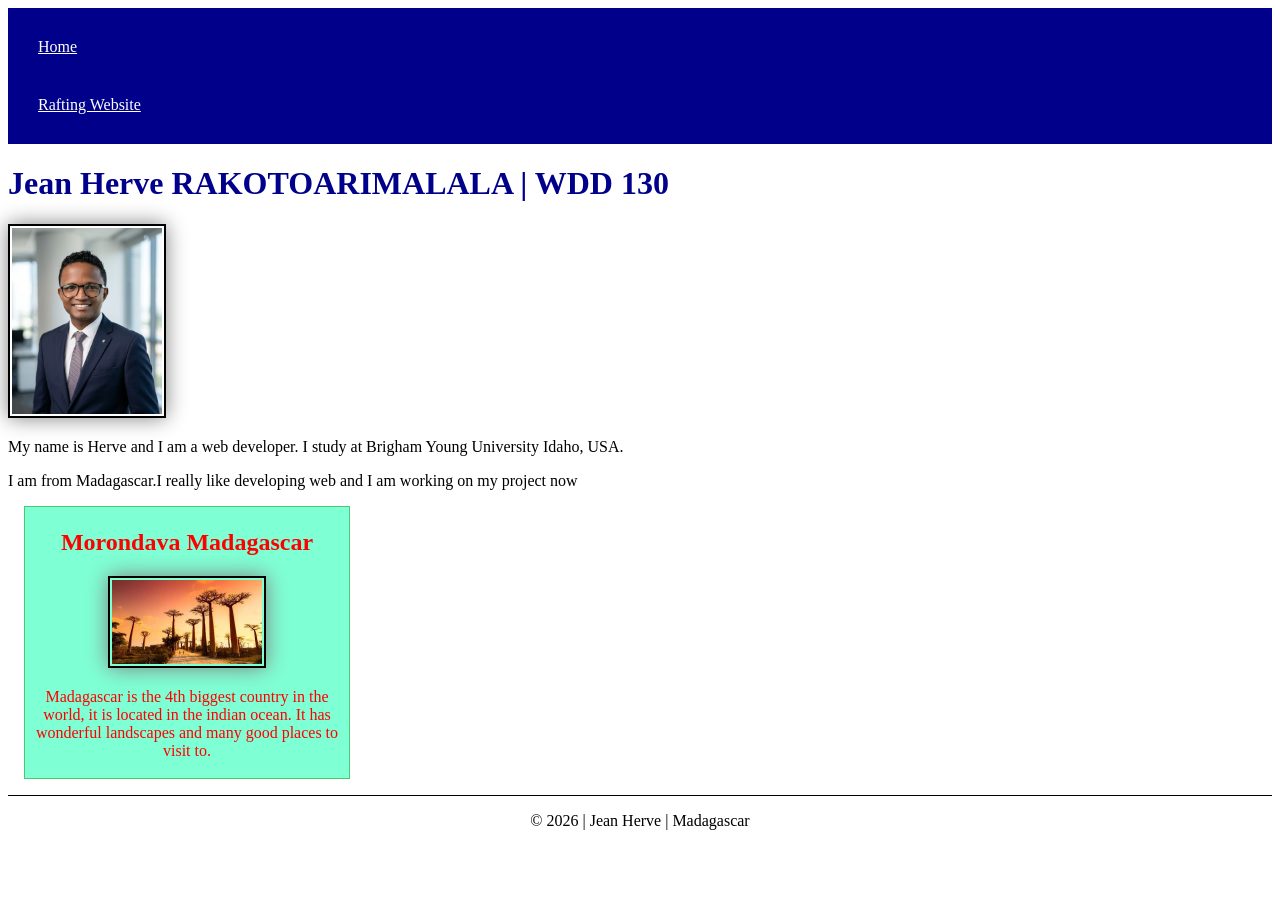
<file: index.html>
<!DOCTYPE html>
<html lang="en">

<head>
    <meta charset="UTF-8">
    <meta name="viewport" content="width=device-width, initial-scale=1.0">
    <title> Jean Herve RAKOTOARIMALALA | WDD 130 </title>
    <meta name="description"
      content=" Jean Herve's webpage for learning and sharing. As I like teaching and sharing, I created this page to share what i know about web">
    <meta name="author" content="Jean Herve">
    <link rel="stylesheet" href="styles/styles.css">
</head>

<body>
    <header>
        <nav>
            <a href="#">Home</a>
            <a href="wwr/">Rafting Website</a>
        </nav>
    </header>
    <main>
        <h1> Jean Herve RAKOTOARIMALALA | WDD 130 </h1>
        <img src="images/profile.jpg" alt="Jean herve profile picture" width="200">
        <p> My name is Herve and I am a web developer.
            I study at Brigham Young University Idaho,
            USA.</p>
        <p>I am from Madagascar.I really like developing web and I am working on my project now
        </p>
        <aside>
            <h2> Morondava Madagascar </h2>
            <img src="images/allebaobab.jpg" alt="alle de baobab Madagascar">
            <p> Madagascar is the 4th biggest country in the world, it is located in the indian
                ocean.
                It has wonderful landscapes and many good places to visit to.
            </p>

        </aside>
    </main>
    <footer>
        <p> &copy; 2026 | Jean Herve | Madagascar </p>
    </footer>
</body>

</html>
</file>
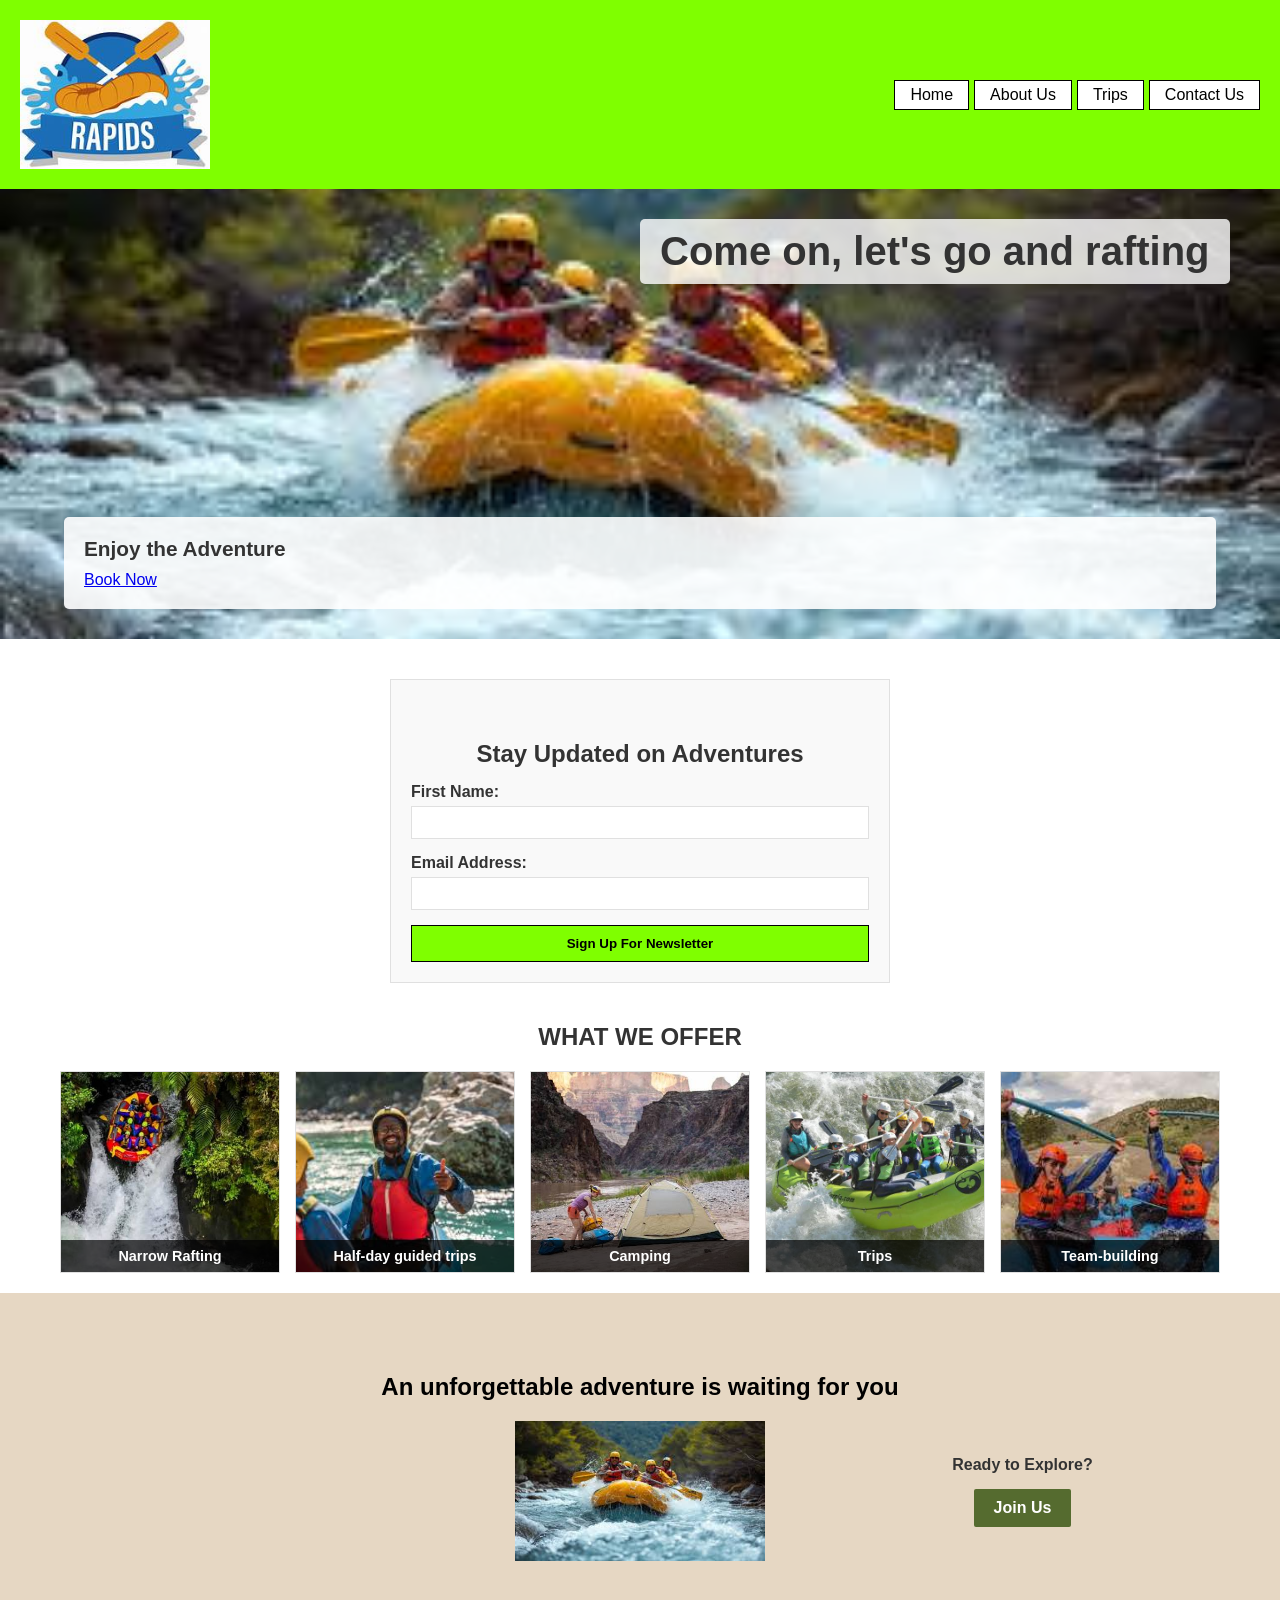
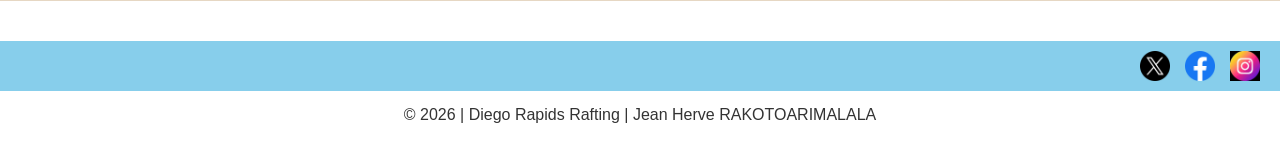
<file: wwr/index.html>
<!DOCTYPE html>
<html lang="en-US">

<head>
    <meta charset="UTF-8">
    <meta name="viewport" content="width=device-width, initial-scale=1.0">
    <meta name="description"
      content="Welcome to Diego Rapids Rafting. Book your ultimate white water rafting adventure, river trips, and camping getaways.">
    <meta name="author" content="Jean Herve RAKOTOARIMALALA">
    <title>Diego Rapids Rafting - Home</title>
    <link rel="stylesheet" href="styles/rafting.css">
</head>

<body>
    <header>
        <img src="images/z-crossedoars.jpeg" alt="Logo of the white water rafting organization">
        <nav>
            <a href="index.html">Home</a>
            <a href="about.html">About Us</a>
            <a href="trips.html">Trips</a>
            <a href="contact.html">Contact Us</a>
        </nav>
    </header>

    <main>
        <div class="hero">
            <img src="images/hero-imagetwo.jpg" alt="Thrilling white water rafting group adventure">
            <h1> Come on, let's go and rafting </h1>
            <article>
                <h2 class="hero-cta-text"> Enjoy the Adventure </h2>
                <a href="trips.html" class="book-now-button"> Book Now </a>
            </article>
        </div>

        <section class="home-newsletter">
            <h2>Stay Updated on Adventures</h2>
            <form>
                <div class="input-group">
                    <label for="name">First Name:</label>
                    <input type="text" id="name" name="userName" required>
                </div>
                <div class="input-group">
                    <label for="email">Email Address:</label>
                    <input type="email" id="email" name="userEmail" required>
                </div>
                <button type="submit">Sign Up For Newsletter</button>
            </form>
        </section>

        <section>
            <h2>WHAT WE OFFER</h2>
            <div class="adventure-gallery">
                <figure class="adventure-card">
                    <img src="images/whitewaterone.jfif" alt="Rivers offering">
                    <figcaption> Narrow Rafting </figcaption>
                </figure>
                <figure class="adventure-card">
                    <img src="images/happy-camper.jpg" alt="Camping offering">
                    <figcaption> Half-day guided trips </figcaption>
                </figure>
                <figure class="adventure-card">
                    <img src="images/campingok.jfif" alt="Rapids offering">
                    <figcaption> Camping </figcaption>
                </figure>
                <figure class="adventure-card">
                    <img src="images/whitewaterthree.jfif" alt="Trips offering">
                    <figcaption>Trips</figcaption>
                </figure>
                <figure class="adventure-card">
                    <img src="images/team-building.jfif" alt=" team-building pic">
                    <figcaption>Team-building</figcaption>
                </figure>
            </div>
        </section>

        <section class="home-feature-section">
            <h2> An unforgettable adventure is waiting for you </h2>
            <div class="history-container">
                <div class="feature-text-block">
                    <p></p>
                </div>
                <img class="history-image" src="images/hero-imagetwo.jpg"
                  alt="Scenic canyon landscape view">
                <div class="feature-btn-block">
                    <p>Ready to Explore?</p>
                    <a href="trips.html" class="join-us-btn">Join Us</a>
                </div>
            </div>
        </section>
    </main>

    <footer>
        <nav class="socialmedia">
            <a href="https://x.com"><img src="images/twitter.png" alt="Icon X"></a>
            <a href="https://facebook.com"><img src="images/facebook.png" alt="Icon facebook"></a>
            <a href="https://instagram.com"><img src="images/instagramok.jpg"
                  alt="Instagram icon"></a>
        </nav>
        <p>&copy; 2026 | Diego Rapids Rafting | Jean Herve RAKOTOARIMALALA</p>
    </footer>
</body>

</html>
</file>
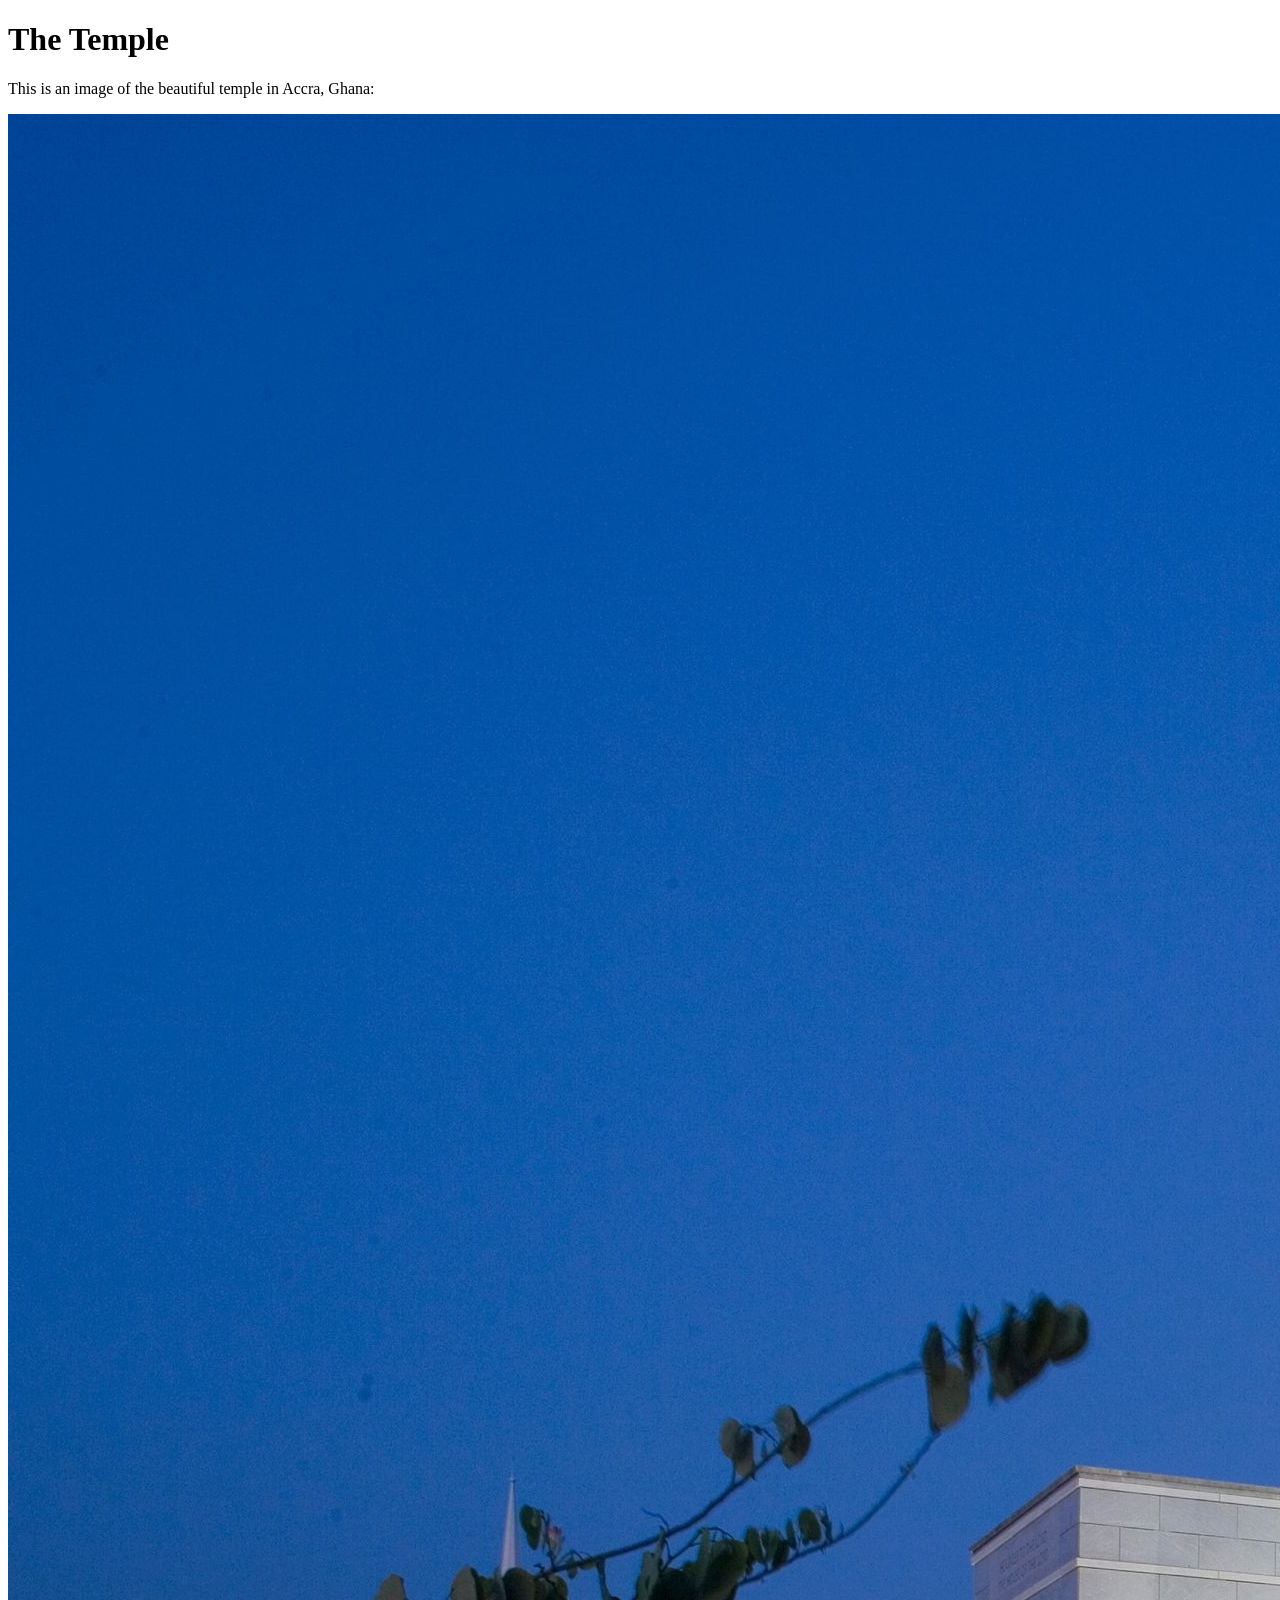
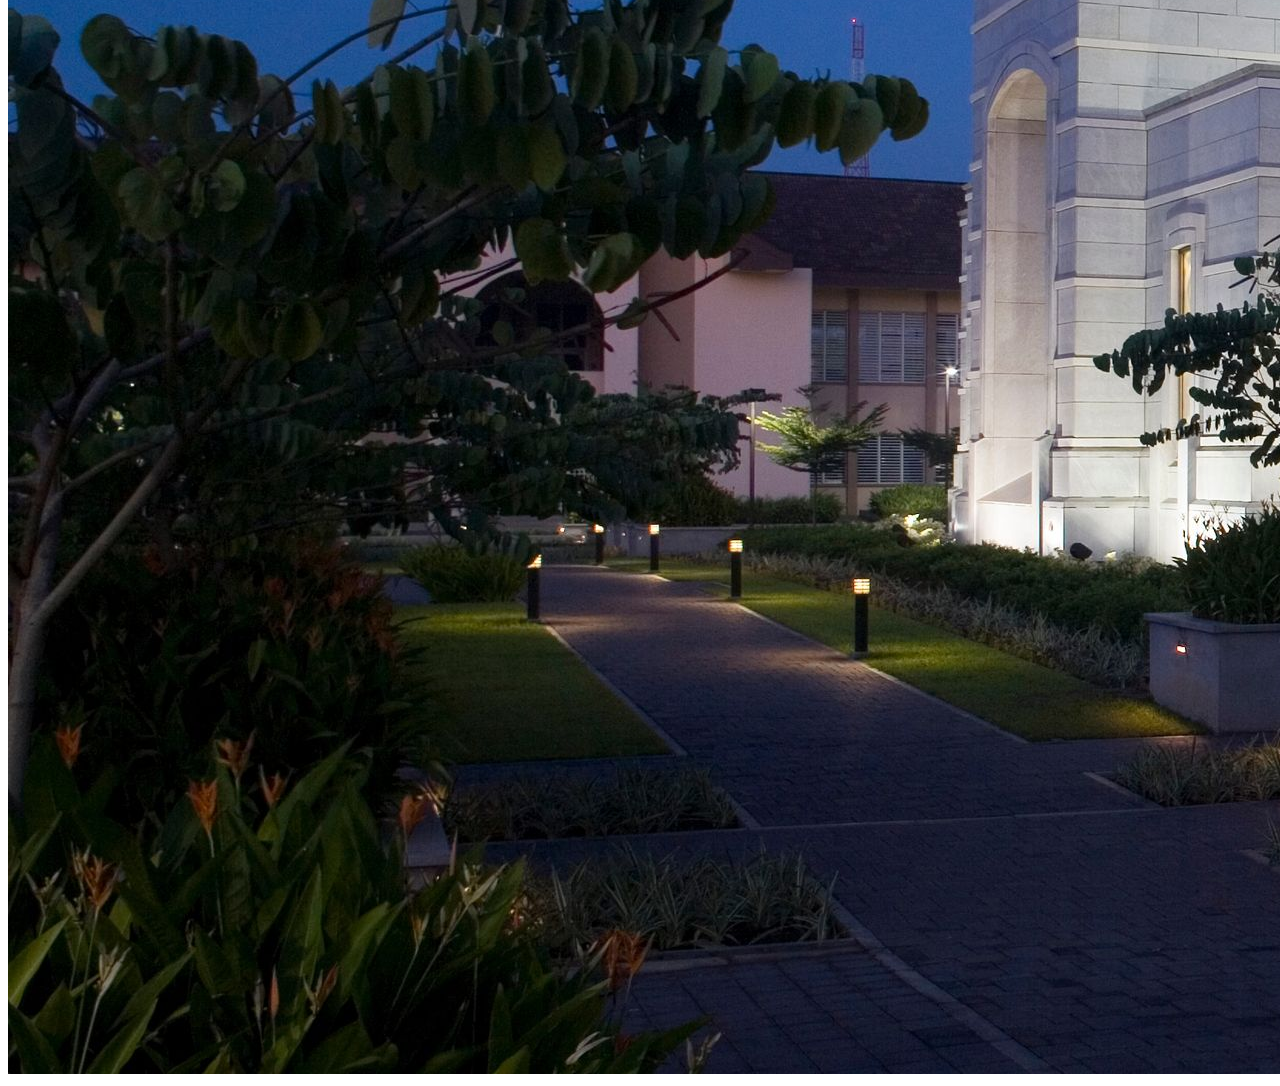
<file: week01/images.html>
<!DOCTYPE html>
<html lang="en">
<head>
    <meta charset="UTF-8">
    <meta name="viewport" content="width=device-width, initial-scale=1.0">
    <title>Temple Image</title>
</head>
<body>
    <h1>The Temple</h1>
    <p>This is an image of the beautiful temple in Accra, Ghana:</p>
    <img src="images/temple-large.jpeg" alt="The Accra Ghana Temple">
    
</body>
</html>
</file>
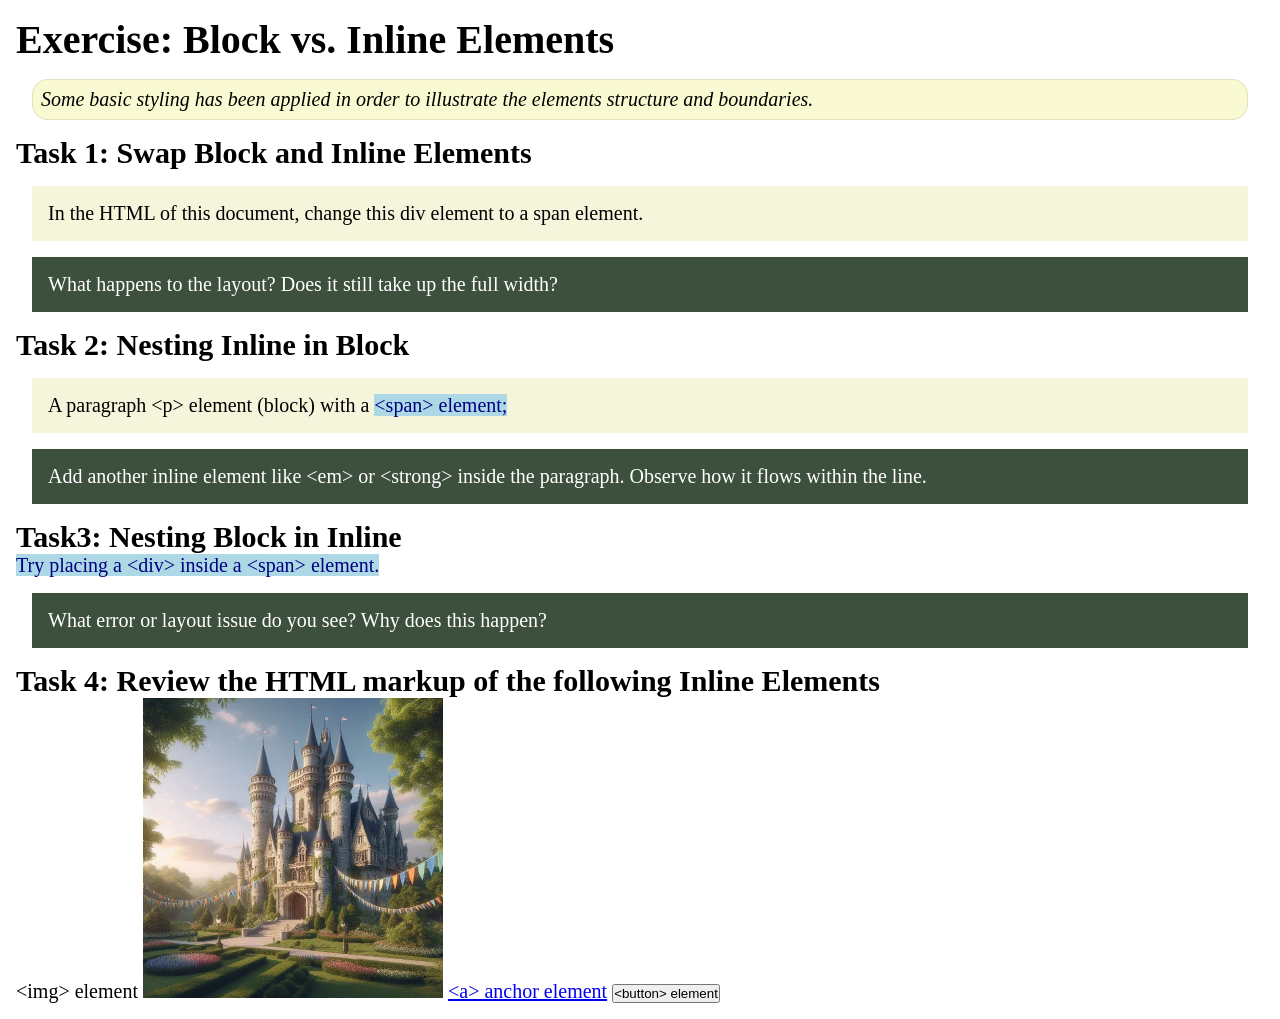
<file: week02/block-vs-inline.html>
<!DOCTYPE html>
<html lang="en">

<head>
    <meta charset="UTF-8">
    <meta name="viewport" content="width=device-width, initial-scale=1.0">
    <title>Exercise: Block vs. Inline Elements</title>
    <link rel="stylesheet" href="styles/block-vs-inline.css">
</head>

<body>
    <main>
        <h1>Exercise: Block vs. Inline Elements</h1>
        <p class="note">Some basic styling has been applied in order to illustrate the elements structure and
            boundaries.</p>

        <h2>Task 1: Swap Block and Inline Elements</h2>
        <div>In the HTML of this document, change this div element to a span element.</div>

        <p class="question">What happens to the layout? Does it still take up the full width?</p>

        <h2>Task 2: Nesting Inline in Block</h2>
        <p>A paragraph &lt;p&gt; element (block) with a <span>&lt;span&gt; element;</span></p>
        <p class="question">Add another inline element like &lt;em&gt; or &lt;strong&gt; inside the paragraph. Observe
            how it flows within the line.</p>

        <h2>Task3: Nesting Block in Inline</h2>
        <span>Try placing a &lt;div&gt; inside a &lt;span&gt; element.</span>
            <p class="question">What error or layout issue do you see? Why does this happen?</p>


            <h2>Task 4: Review the HTML markup of the following Inline Elements</h2>
        &lt;img&gt; element
        <img src="images/castle.webp" alt="placeholder image (images are inline)" width="300" height="300">
        <a href="https://churchofjesuschrist.org">&lt;a&gt; anchor element</a>
        <button type="button">&lt;button&gt; element</button>
    </main>
</body>

</html>
</file>
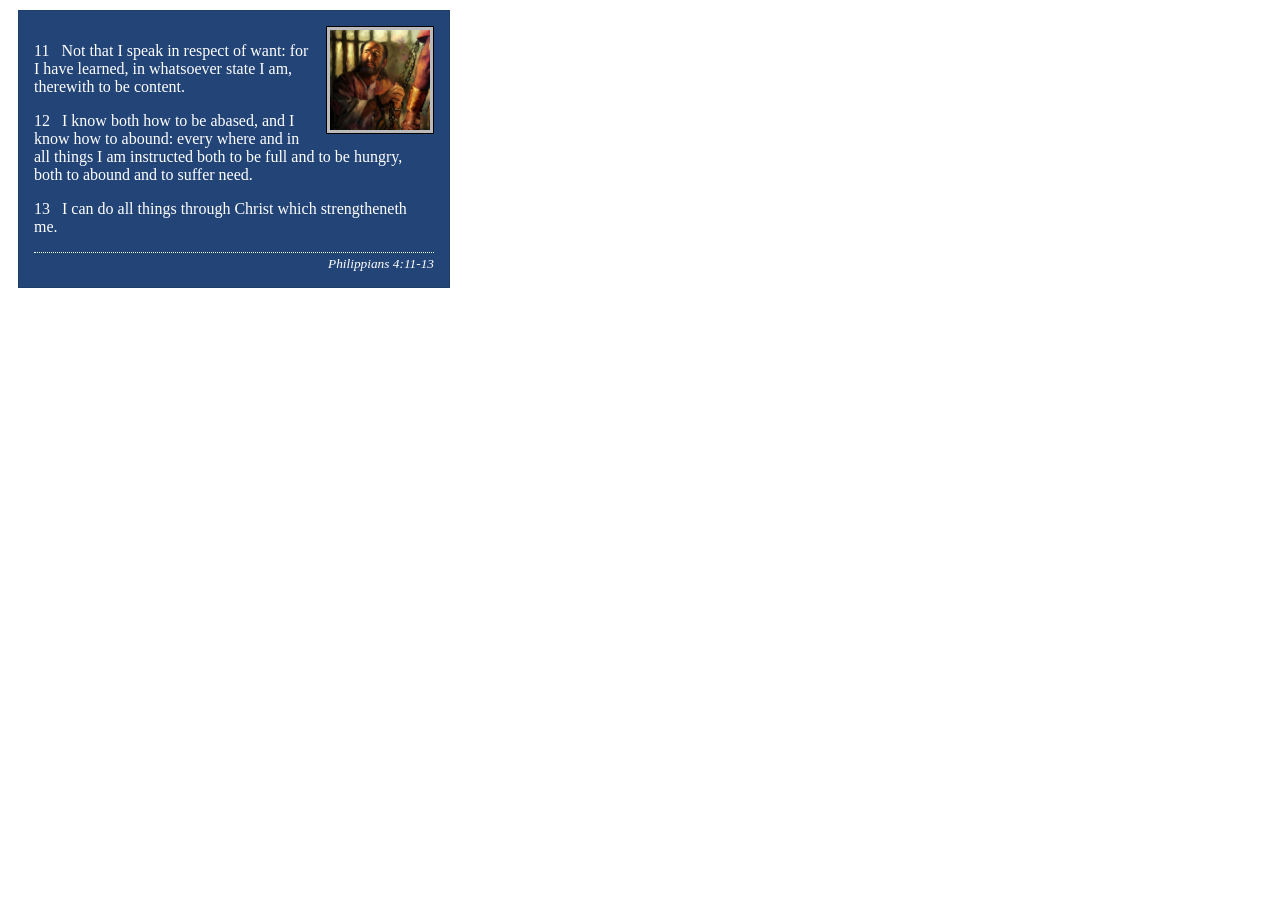
<file: week02/box-model-solution.html>
<!DOCTYPE html>
<html lang="en">
<head>
    <meta charset="UTF-8">
    <meta name="viewport" content="width=device-width, initial-scale=1.0">
    <title>Box Model Activity</title>
    <link rel="stylesheet" href="styles/box-model-solution.css">
</head>
<body>
    <main>
        <div class="callout">
            <img src="images/apostle-paul-imprisoned.webp" alt="Paul the Apostle - Imprisoned in Rome" width="200" height="200">
            <blockquote>
                <p>11 &nbsp; Not that I speak in respect of want: for I have learned, in whatsoever state I am, therewith to be content.</p>
                <p>12 &nbsp; I know both how to be abased, and I know how to abound: every where and in all things I am instructed both to be full and to be hungry, both to abound and to suffer need.</p>
                <p>13 &nbsp; I can do all things through Christ which strengtheneth me.</p>
            </blockquote>
            <cite>Philippians 4:11-13</cite>
        </div>
    </main>
</body>
</html>
</file>
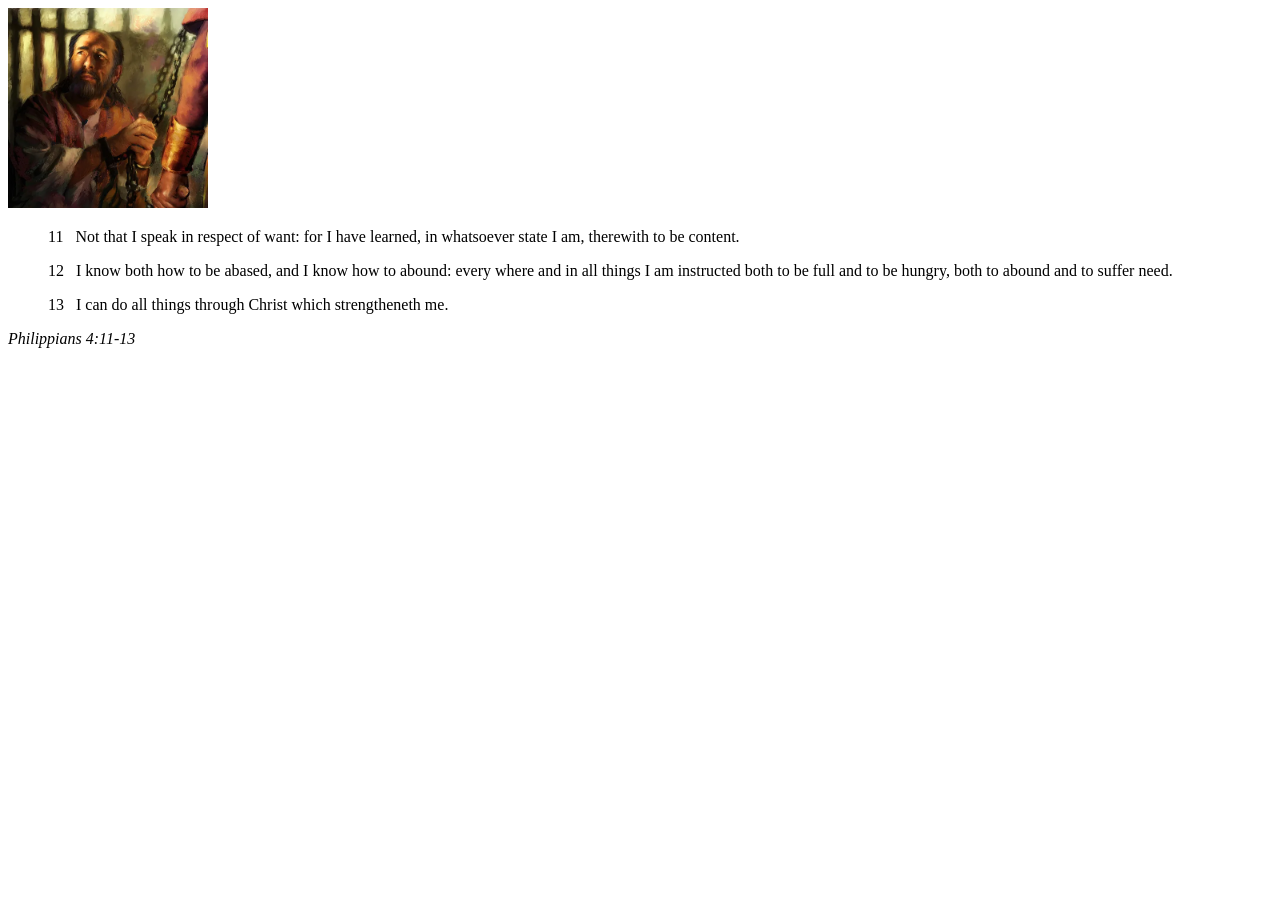
<file: week02/box-model.html>
<!DOCTYPE html>
<html lang="en">
<head>
    <meta charset="UTF-8">
    <meta name="viewport" content="width=device-width, initial-scale=1.0">
    <title>Box Model Activity</title>
</head>
<body>
    <main>
        <div class="callout">
            <img src="images/apostle-paul-imprisoned.webp" alt="Paul the Apostle - Imprisoned in Rome" width="200" height="200">
            <blockquote>
                <p>11 &nbsp; Not that I speak in respect of want: for I have learned, in whatsoever state I am, therewith to be content.</p>
                <p>12 &nbsp; I know both how to be abased, and I know how to abound: every where and in all things I am instructed both to be full and to be hungry, both to abound and to suffer need.</p>
                <p>13 &nbsp; I can do all things through Christ which strengtheneth me.</p>
            </blockquote>
            <cite>Philippians 4:11-13</cite>
        </div>
    </main>
</body>
</html>
</file>
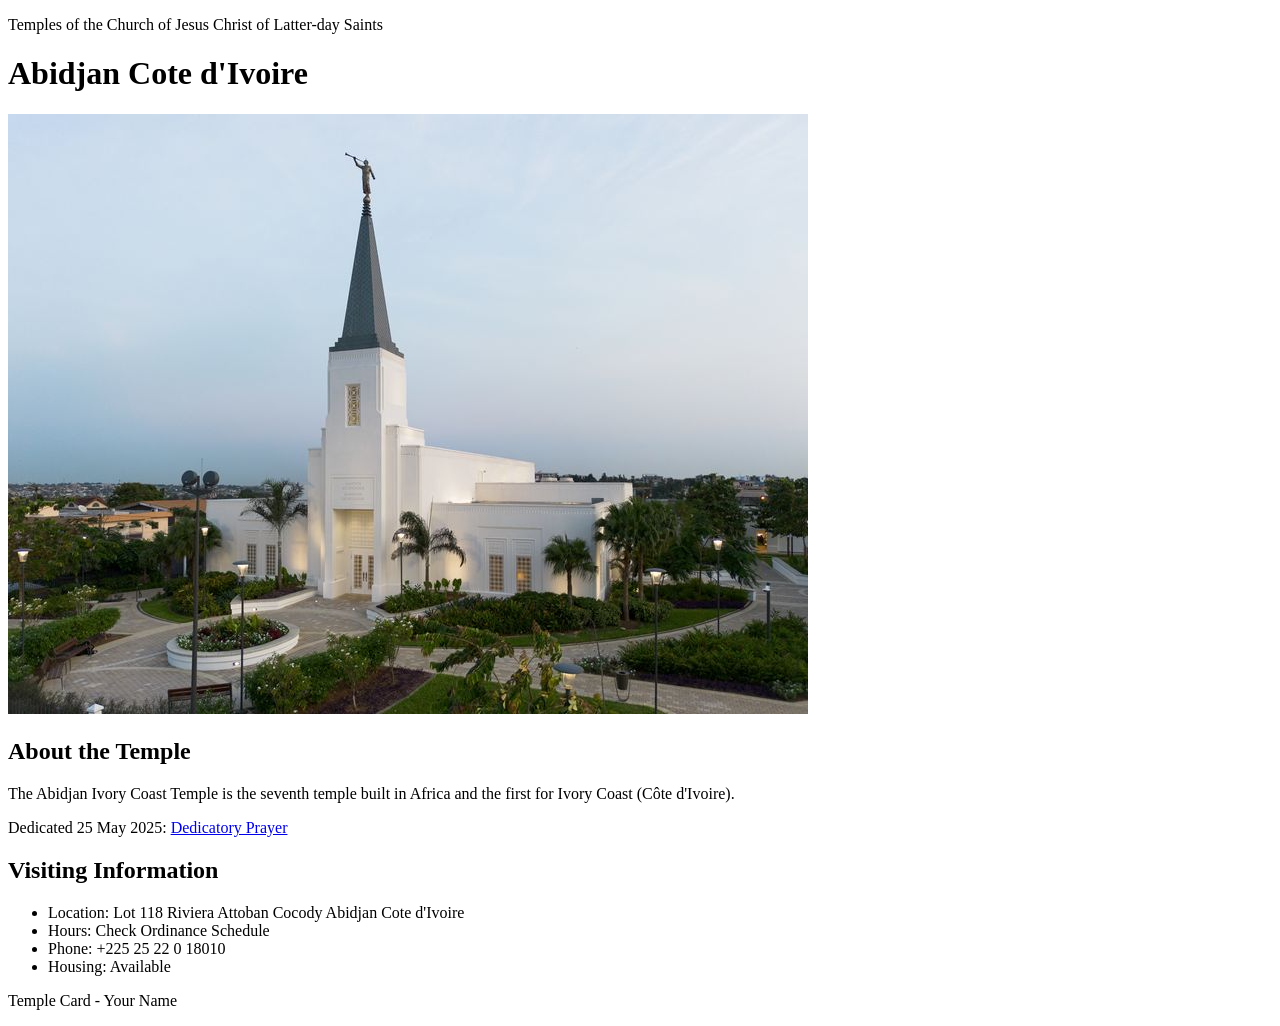
<file: week02/temple.html>
<!DOCTYPE html>
<html lang="en">

<head>
    <meta charset="UTF-8">
    <meta name="viewport" content="width=device-width, initial-scale=1.0">
    <title>Temple Card - Abidjan Cote d'Ivoire</title>
</head>

<body>
    <header>
        <p>Temples of the Church of Jesus Christ of Latter-day Saints</p>
    </header>
    <main>
        <h1>Abidjan Cote d'Ivoire</h1>
        <picture>
            <img src="images/abidjan-ivory-coast.jpeg" alt="Abidjan Cote d'Ivoire Temple">
        </picture>
        <section>
            <h2>About the Temple</h2>
            <p>The Abidjan Ivory Coast Temple is the seventh temple built in Africa and the first for Ivory Coast (Côte
                d'Ivoire).</p>
            <p>Dedicated 25 May 2025: <a
                    href="https://www.churchofjesuschrist.org/temples/dedicatory-prayer/abidjan-ivory-coast-temple/2025-05-25?lang=eng"
                    target="_blank" rel="noopener noreferrer">Dedicatory Prayer</a></p>
        </section>
        <section>
            <h2>Visiting Information</h2>
            <ul>
                <li>Location: Lot 118 Riviera Attoban Cocody Abidjan Cote d'Ivoire</li>
                <li>Hours: Check Ordinance Schedule</li>
                <li>Phone: +225 25 22 0 18010</li>
                <li>Housing: Available</li>
            </ul>
        </section>
    </main>
    <footer>
        <p>Temple Card - Your Name</p>
    </footer>
</body>

</html>
</file>
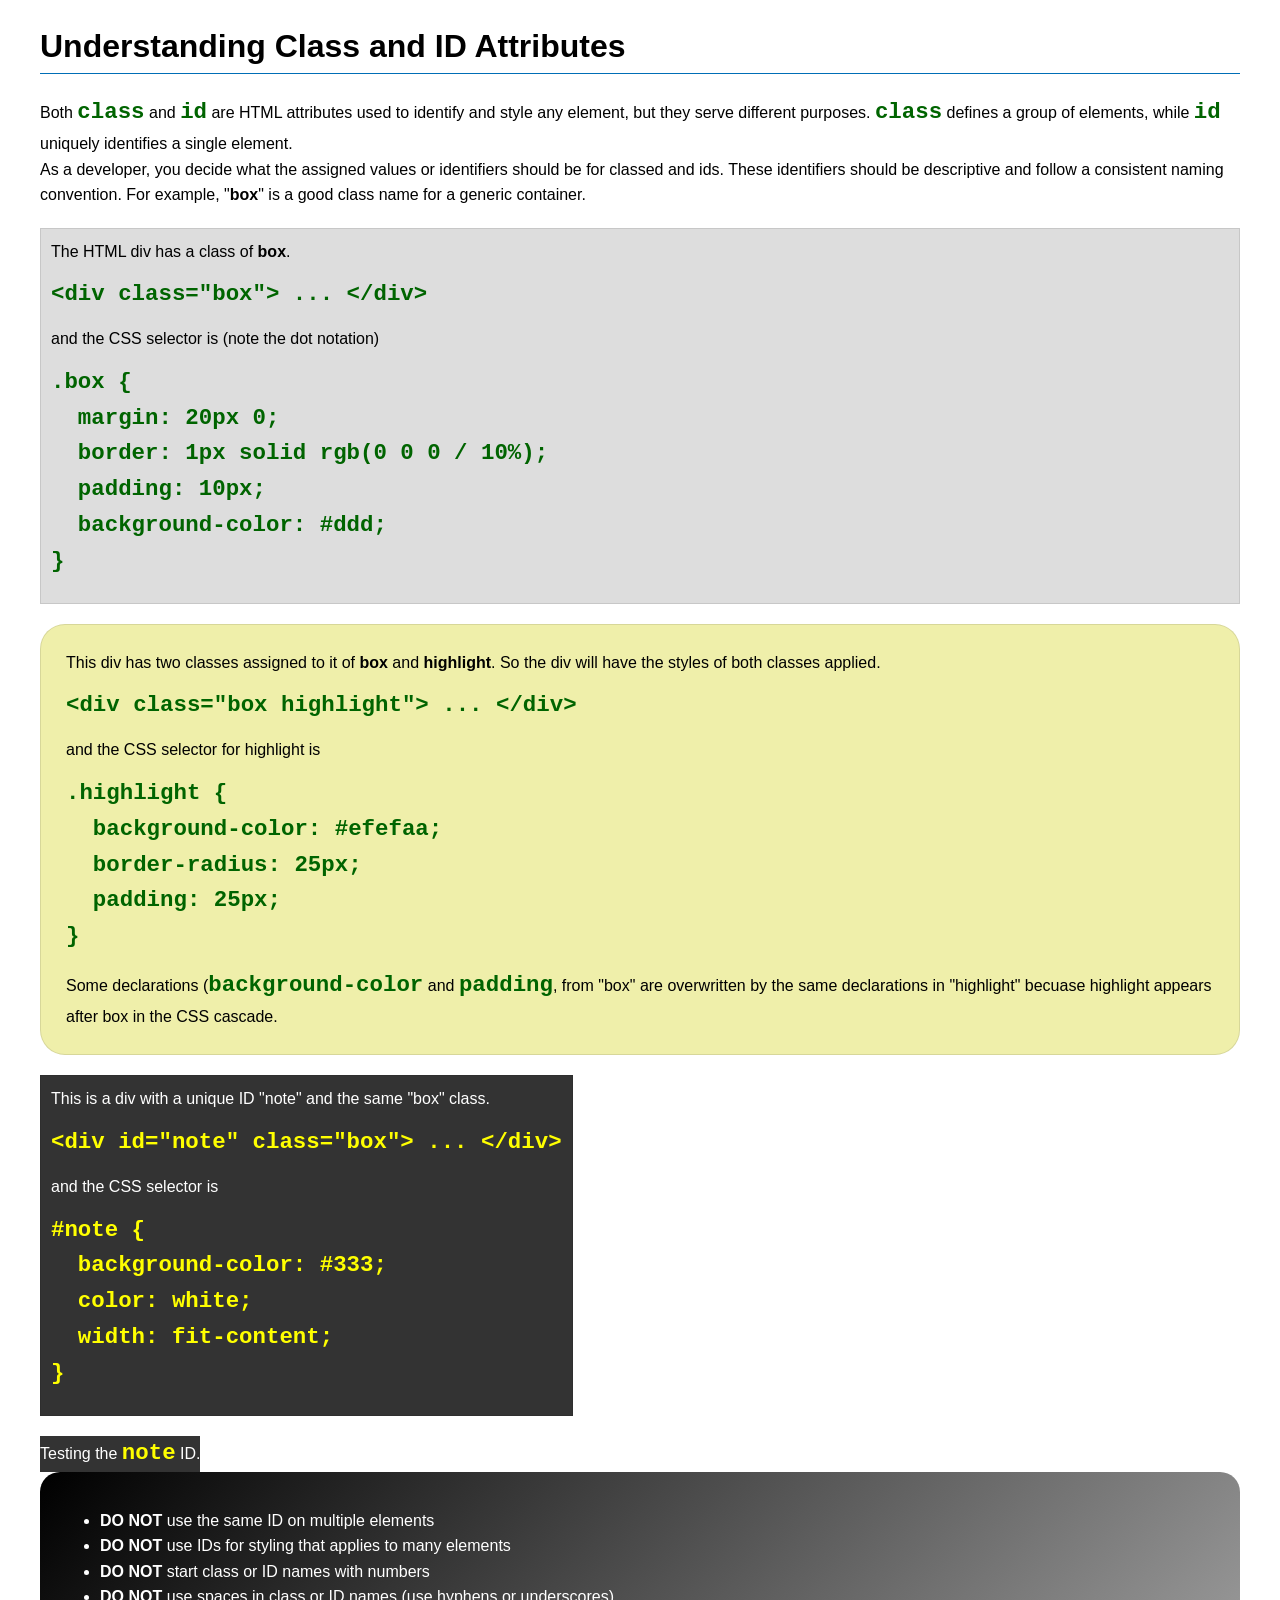
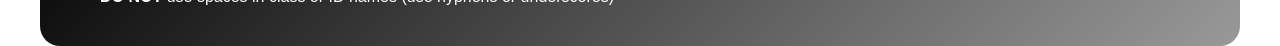
<file: week03/class-and-id.html>
<!DOCTYPE html>
<html lang="en">

<head>
    <meta charset="UTF-8">
    <meta name="viewport" content="width=device-width, initial-scale=1.0">
    <title>Class vs ID Attributes</title>
    <link rel="stylesheet" href="styles/class-and-id.css">
</head>

<body>
    <h1>Understanding Class and ID Attributes</h1>
    <p>Both <code>class</code> and <code>id</code> are HTML attributes used to identify and style any element, but they
        serve different purposes. <code>class</code> defines a group of elements, while <code>id</code> uniquely
        identifies a single element.</p>
    <p>As a developer, you decide what the assigned values or identifiers should be for classed and ids. These
        identifiers should be
        descriptive and follow a consistent naming convention. For example, "<strong>box</strong>" is a good class name
        for a generic container.</p>
    <div class="box">
        <p>The HTML div has a class of <strong>box</strong>.</p>
        <pre><code class="html">&lt;div class="box"&gt; ... &lt;/div&gt;</code></pre>
        and the CSS selector is (note the dot notation)
        <pre><code class="css">.box {
  margin: 20px 0;
  border: 1px solid rgb(0 0 0 / 10%);
  padding: 10px;
  background-color: #ddd; 
}</code></pre>
    </div>

    <div class="box highlight">
        <p>This div has two classes assigned to it of <strong>box</strong> and <strong>highlight</strong>. So the div
            will have the styles of both classes applied.</p>
        <pre><code class="html">&lt;div class="box highlight"&gt; ... &lt;/div&gt;</code></pre>
        and the CSS selector for highlight is
        <pre><code class="css">.highlight {
  background-color: #efefaa;
  border-radius: 25px;
  padding: 25px;
}</code></pre>
<p>Some declarations (<code>background-color</code> and <code>padding</code>, from "box" are overwritten by the same declarations in "highlight" becuase highlight appears after box in the CSS cascade.</p>
    </div>

    <div id="note" class="box">
        <p>This is a div with a unique ID "note" and the same "box" class.</p>
        <pre><code class="html">&lt;div id="note" class="box"&gt; ... &lt;/div&gt;</code></pre>
        and the CSS selector is
        <pre><code class="css">#note {
  background-color: #333;
  color: white;
  width: fit-content;
}</code></pre>
    </div>

    <div id="note">
        <p>Testing the <code>note</code> ID.</p>
    </div>

    <section id="best-practice">
        <ul>
            <li><strong>DO NOT</strong> use the same ID on multiple elements</li>
            <li><strong>DO NOT</strong> use IDs for styling that applies to many elements</li>
            <li><strong>DO NOT</strong> start class or ID names with numbers</li>
            <li><strong>DO NOT</strong> use spaces in class or ID names (use hyphens or underscores)</li>
        </ul>
    </section>




</body>

</html>
</file>
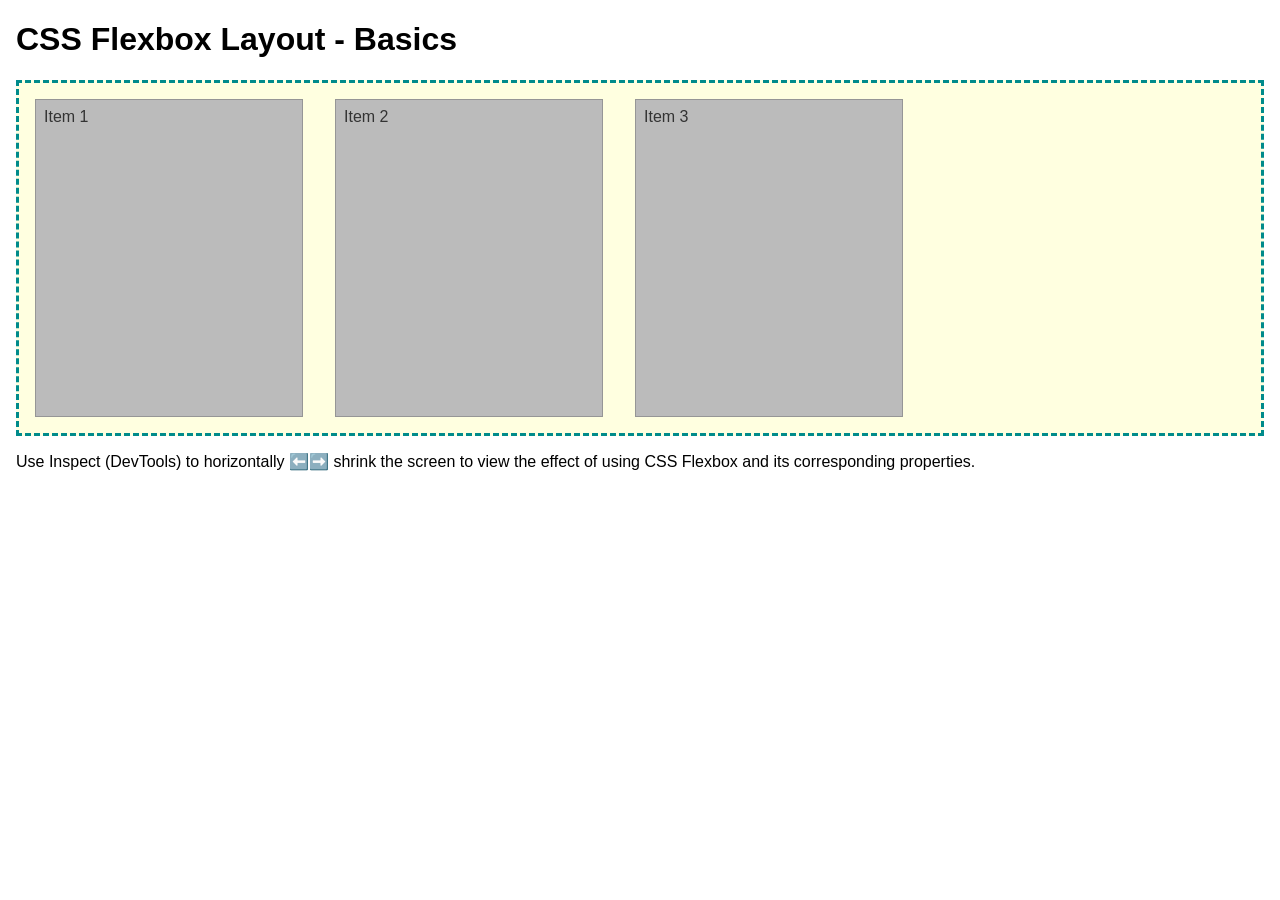
<file: week04/flexbox-layout.html>
<!DOCTYPE html>
<html lang="en">

<head>
    <meta charset="UTF-8">
    <meta name="viewport" content="width=device-width, initial-scale=1.0">
    <title>CSS Flexbox Layout - Basics</title>
    <link rel="stylesheet" href="styles/flexbox.css">
</head>

<body>
    <main>
        <h1>CSS Flexbox Layout - Basics</h1>
        <div class="flex-container">
            <div class="flex-item item1">Item 1</div>
            <div class="flex-item item2">Item 2</div>
            <div class="flex-item item3">Item 3</div>
        </div>
        <p>Use Inspect (DevTools) to horizontally ⬅️➡️ shrink the screen to view the effect of using CSS Flexbox and its
            corresponding properties.</p>
    </main>
</body>

</html>
</file>
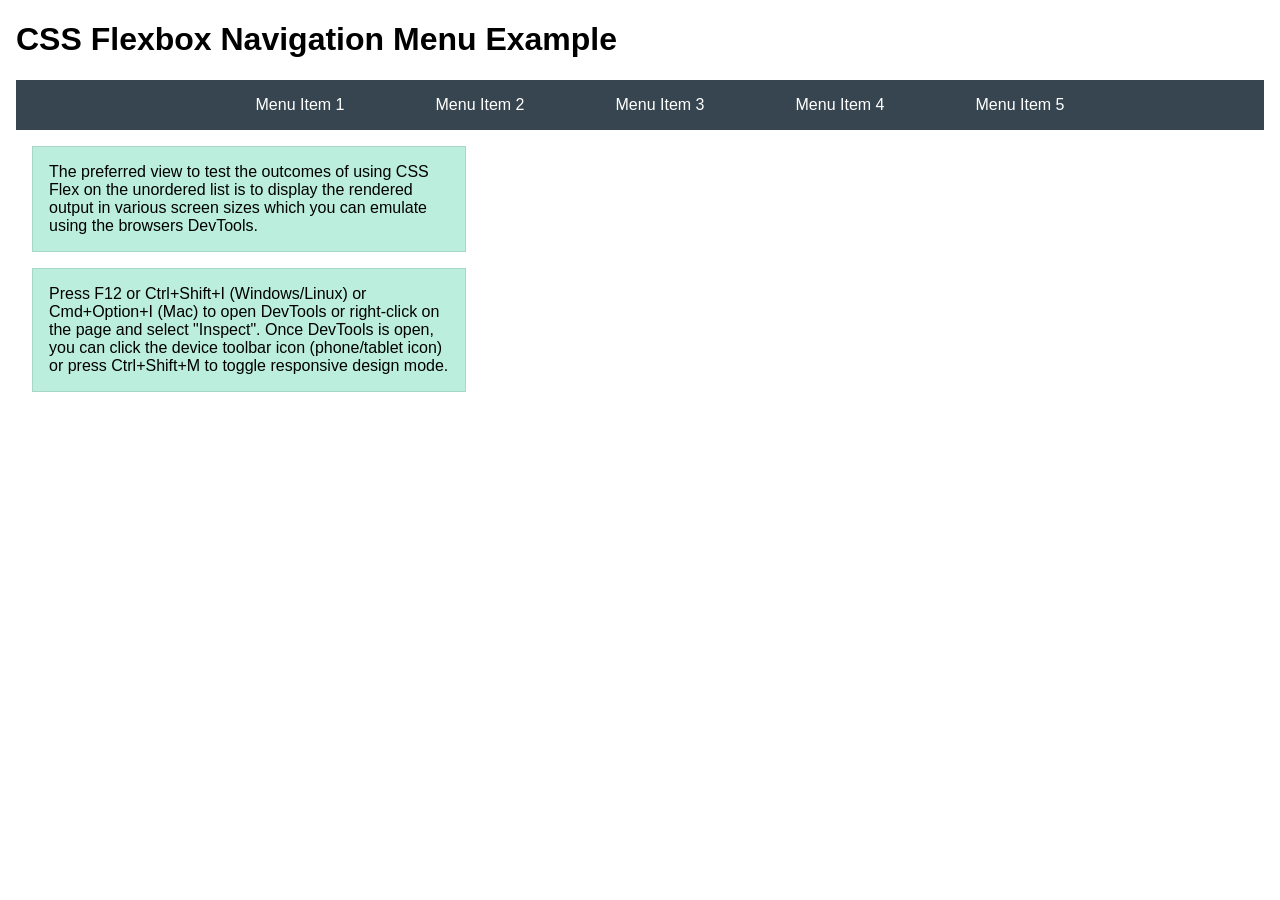
<file: week04/flexbox-menu.html>
<!DOCTYPE html>
<html lang="en">
<head>
    <meta charset="UTF-8">
    <meta name="viewport" content="width=device-width, initial-scale=1.0">
    <title>CSS Flexbox - Navigation Menu</title>
    <link rel="stylesheet" href="styles/flexbox-menu.css">
</head>
<body>
    <main>
        <h1>CSS Flexbox Navigation Menu Example</h1>
        <nav>
            <ul>
                <li><a href="#">Menu Item 1</a></li>
                <li><a href="#">Menu Item 2</a></li>
                <li><a href="#">Menu Item 3</a></li>
                <li><a href="#">Menu Item 4</a></li>
                <li><a href="#">Menu Item 5</a></li>
            </ul>
        </nav>
        <p>The preferred view to test the outcomes of using CSS Flex on the unordered list is to display the rendered output in various screen sizes which you can emulate using the browsers DevTools.</p>

        <p>Press F12 or Ctrl+Shift+I (Windows/Linux) or Cmd+Option+I (Mac) to open DevTools or right-click on the page and select "Inspect". Once DevTools is open, you can click the device toolbar icon (phone/tablet icon) or press Ctrl+Shift+M to toggle responsive design mode.</p>

                      
        
    </main>
</body>
</html>
</file>
<file: styles/styles.css>
nav {
    background-color: darkblue;
    padding: 10px;

}

nav a {
    color: white;
    display: block;
    padding: 20px;
}

h1 {
    color: darkblue;
}

img {
    width: 150px;
    height: auto;
    border: 1px solid black;
    padding: 2px;
    box-shadow: 0 0 30px gray;
}

p {
    padding: 0px;
}

main {
    max-width: 840px;
}

aside {
    width: 20rem;
    margin: 1rem;
    border: 1px solid rgb(25 145 15 / 0.5);
    /* 1 */
    padding: 2px;
    background-color: aquamarine;
    color: red;
    text-align: center;
}

aside img {
    width: 200px;
    height: auto;
}

main img {
    width: 150px;
    height: auto;
    border: 2px solid black;
    padding: 2px;
    box-shadow: 0 0 20px gray;
}

p {
    padding: 0;
}

footer {
    margin-top: 15px;
    border-top: 1px solid #000;
    text-align: center;
}

p {
    padding: 0;
}
</file>
<file: wwr/styles/rafting.css>
:root {
    --primary-color: #7fff00;
    --secondary-color: #daa520;
    --accent-color: #87ceeb;
    --text-color: #333333;
    --card-bg: #f9f9f9;
    --border-color: #e0e0e0;
}

* {
    margin: 0;
    padding: 0;
    box-sizing: border-box;
}

body {
    font-family: Arial, sans-serif;
    color: var(--text-color);
}

header {
    background-color: var(--primary-color);
    display: grid;
    grid-template-columns: auto 1fr;
    align-items: center;
    padding: 20px;
}

header img {
    width: 190px;
    height: auto;
}

header nav {
    display: flex;
    justify-content: flex-end;
}

header nav a {
    text-decoration: none;
    color: black;
    background-color: white;
    padding: 5px 15px;
    border: 1px solid black;
    margin-left: 5px;
}

.hero {
    position: relative;
    width: 100%;
}

.hero > img {
    width: 100%;
    height: 450px;
    object-fit: cover;
    display: block;
}

.hero h1 {
    position: absolute;
    top: 30px;
    left: 50%;
    background-color: rgba(255, 255, 255, 0.8);
    padding: 10px 20px;
    font-size: 2.5rem;
    border-radius: 5px;
    text-align: center;
}

.hero article {
    position: absolute;
    bottom: 30px;
    left: 5%;
    right: 5%;
    background-color: rgba(255, 255, 255, 0.9);
    padding: 20px;
    border-radius: 5px;
}

.hero article img {
    float: right;
    width: 150px;
    height: auto;
    margin-left: 20px;
    margin-bottom: 10px;
}

.history-section {
    margin-top: 40px;
    background-color: var(--secondary-color);
}

.history-section h2 {
    text-align: center;
    margin-bottom: 20px;
}

.history-container {
    display: grid;
    grid-template-columns: 1fr auto 1fr;
    gap: 20px;
    align-items: center;
    max-width: 1500px;
    margin: 0 auto;
}

.history-text {
    line-height: 3;
    font-weight: 400;
}

.history-image {
    width: 250px;
    height: auto;
    display: block;
}

main section h2 {
    text-align: center;
    margin: 40px 0 20px 0;
}

.adventure-gallery {
    display: grid;
    grid-template-columns: repeat(5, 1fr);
    gap: 15px;
    margin: 20px auto;
    max-width: 1200px;
    padding: 0 20px;
}

.adventure-card {
    margin: 0;
    padding: 0;
    background-color: var(--card-bg);
    border: 1px solid var(--border-color);
    position: relative;
    overflow: hidden;
}

.adventure-card img {
    width: 100%;
    height: 200px;
    display: block;
    object-fit: cover;
}

.adventure-card figcaption {
    position: absolute;
    bottom: 0;
    left: 0;
    width: 100%;
    background-color: rgba(0, 0, 0, 0.7);
    color: white;
    padding: 8px 5px;
    font-weight: bold;
    font-size: 0.9rem;
    text-align: center;
}

footer {
    margin-top: 40px;
    text-align: center;
    padding-bottom: 20px;
}

.socialmedia {
    background-color: var(--accent-color);
    display: flex;
    justify-content: flex-end;
    align-items: center;
    padding: 10px 20px;
}

.socialmedia a {
    text-decoration: none;
    margin-left: 15px;
}

footer img {
    width: 30px;
    height: 30px;
    display: block;
}

footer p {
    margin-top: 15px;
    font-size: 1rem;
}

.hero-cta-text {
    font-size: 1.3rem;
    font-weight: bold;
    margin-bottom: 10px;
    color: #333333;
}

.book-now-btn {
    display: inline-block;
    text-decoration: none;
    background-color: var(--primary-color);
    color: black;
    padding: 8px 20px;
    font-weight: bold;
    border: 1px solid black;
}

.home-newsletter {
    max-width: 500px;
    margin: 40px auto;
    padding: 20px;
    border: 1px solid var(--border-color);
    background-color: var(--card-bg);
    text-align: center;
}

.home-newsletter h2 {
    margin-bottom: 15px;
}

.home-newsletter form {
    display: flex;
    flex-direction: column;
    gap: 15px;
    text-align: left;
}

.input-group label {
    display: block;
    font-weight: bold;
    margin-bottom: 5px;
}

.input-group input {
    width: 100%;
    padding: 8px;
    border: 1px solid var(--border-color);
}

.home-newsletter button {
    background-color: var(--primary-color);
    color: black;
    border: 1px solid black;
    padding: 10px;
    font-weight: bold;
    cursor: pointer;
    width: 100%;
}

.home-feature-section {
    background-color: #e6d7c3;
    padding: 40px 20px;
}

.home-feature-section h2 {
    color: black;
}

.feature-text-block {
    color: black;
    line-height: 1.6;
}

.feature-btn-block {
    text-align: center;
    padding: 20px;
}

.feature-btn-block p {
    font-weight: bold;
    margin-bottom: 15px;
}

.join-us-btn {
    display: inline-flex;
    text-decoration: none;
    background-color: #556b2f;
    color: white;
    padding: 10px 20px;
    font-weight: bold;
    border-radius: 2px;
}

.trips-cta-section {
    background-color: #e6d7c3;
    padding: 30px 20px;
    text-align: center;
}

.trips-cta-section p {
    margin-bottom: 20px;
    font-size: 1.1rem;
    color: black;
}

.trips-display-section h2 {
    color: var(--text-color);
}

.trips-grid-container {
    display: grid;
    grid-template-columns: repeat(5, 1fr);
    gap: 20px;
    margin: 20px auto;
    max-width: 1400px;
    padding: 0 20px;
}

.trip-type-card {
    background-color: var(--card-bg);
    border: 1px solid var(--border-color);
    padding: 15px;
    text-align: left;

}

.trip-type-card img {
    width: 100%;
    height: 150px;
    object-fit: cover;
    display: block;
    margin-bottom: 12px;
}

.trip-type-card h3 {
    margin-bottom: 8px;
    font-size: 1.1rem;
    color: black;
}

.trip-type-card p {
    font-size: 0.85rem;
    line-height: 1.4;
    margin-bottom: 12px;
    color: var(--text-color);
}

.trip-type-card ul {
    list-style: none;
    padding-left: 0;
    font-size: 0.8rem;
    line-height: 1.5;
}

.table-container {
    max-width: 900px;
    margin: 50px auto;
    padding: 0 20px;
}

.trips-table {
    width: 100%;
    border-collapse: collapse;
    margin-top: 20px;
    text-align: left;
    background-color: var(--card-bg);
    border: 1px solid var(--border-color);
}

.trips-table th {
    background-color: var(--primary-color);
    color: black;
    padding: 12px;
    border: 1px solid var(--border-color);
}

.trips-table td {
    padding: 12px;
    border: 1px solid var(--border-color);
    color: var(--text-color);
}

.trip-name-cell {
    font-weight: bold;
}

.price-cell {
    font-weight: bold;
}

.alt-row {
    background-color: #f2f2f2;
}

.diff-hard {
    color: #d9534f;
    font-weight: bold;
}

.diff-easy {
    color: #5cb85c;
    font-weight: bold;
}

.diff-mod {
    color: #f0ad4e;
    font-weight: bold;
}

.tsarabe {
    text-align: center;
    margin: 30px auto;
    max-width: 800px;
}

.tsarabe h1 {
    font-size: 2.2rem;
    margin-bottom: 10px;
    color: var(--text-color);
}

.tsarabe p {
    line-height: 1.6;
    font-size: 1.1rem;
    color: var(--text-color);
}

.good-position {
    display: flex;
    justify-content: center;
    align-items: flex-start;
    gap: 40px;
    max-width: 1000px;
    margin: 40px auto;
    padding: 0 20px;
}

.good-position iframe {
    width: 450px;
    height: 400px;
    border: 1px solid var(--border-color);
    box-shadow: 0 4px 8px rgba(0, 0, 0, 0.1);
}

.good-position form {
    width: 450px;
    background-color: var(--card-bg);
    border: 1px solid var(--border-color);
    padding: 25px;
    box-shadow: 0 4px 8px rgba(0, 0, 0, 0.1);
}

.good-position form div {
    margin-bottom: 15px;
}

.good-position label {
    display: block;
    font-weight: bold;
    margin-bottom: 5px;
    color: var(--text-color);
}

.good-position input[type="text"],
.good-position textarea {
    width: 100%;
    padding: 10px;
    border: 1px solid var(--border-color);
    font-family: Arial, sans-serif;
    font-size: 0.95rem;
}

.good-position textarea {
    height: 100px;
    resize: vertical;
}

.listing {
    list-style: none;
    padding: 0;
    margin: 10px 0;
}

.listing li {
    margin-bottom: 8px;
    display: flex;
    align-items: center;
}

.listing p {
    font-weight: bold;
    margin-bottom: 5px;
}

.listing input[type="radio"],
form input[type="checkbox"] {
    margin-right: 8px;
    cursor: pointer;
}

form div label:has(input[type="checkbox"]) {
    display: inline-flex;
    align-items: center;
    font-weight: normal;
    cursor: pointer;
}

.place-well {
    margin-top: 20px;
}

.place-well button {
    width: 100%;
    background-color: var(--primary-color);
    color: black;
    border: 1px solid black;
    padding: 12px;
    font-weight: bold;
    font-size: 1rem;
    cursor: pointer;
}

.place-well button label {
    display: inline;
    cursor: pointer;
    font-weight: bold;
    color: black;
}

.section-color {
    background-color: var(--secondary-color);
    padding: 40px 20px;
    margin-top: 50px;
    text-align: center;
}

.section-color > p {
    font-size: 1.5rem;
    font-weight: bold;
    margin-bottom: 25px;
    color: black;
}

.staff-pc {
    display: flex;
    justify-content: center;
    gap: 30px;
    max-width: 1100px;
    margin: 0 auto;
}

.photo {
    margin: 0;
    background-color: var(--card-bg);
    border: 1px solid var(--border-color);
    padding: 15px;
    text-align: center;
    position: relative;
    overflow: hidden;
    width: 250px;
}

.photo img {
    width: 100%;
    height: 250px;
    object-fit: cover;
    display: block;
}

.photo figcaption {
    position: absolute;
    bottom: 0;
    left: 0;
    width: 100%;
    background-color: rgba(0, 0, 0, 0.75);
    color: white;
    padding: 10px 5px;
    font-weight: bold;
    font-size: 0.85rem;
}
</file>
<file: week02/styles/block-vs-inline.css>
* {
    margin: 0;
    padding: 0;
}

body {
    font-size: 20px;
    margin: 1rem;
}

p,
div {
    background-color: beige;
    margin: 1rem;
    padding: 1rem;
}

span {
    color: navy;
    background-color: lightblue;
}

code {
    margin: 0;
    padding: 0;
    color: green;
    font-size: 1.2rem;
}

.note {
    font-style: italic;
    background-color: lightgoldenrodyellow;
    border-radius: 1rem;
    border: 1px solid rgb(0 0 0 / 10%);
    margin: 1rem;
    padding: .5rem;
}

.question {
    background-color: #3d503d;
    color: #fff;
}
</file>
<file: week02/styles/box-model-solution.css>
.callout {
    max-width: 400px;
    margin: 10px;
    border: 1px solid rgba(0, 0, 0, .1);
    padding: 15px;
    background-color: #247;
    color: #fff;
}

.callout img {
    float: right;
    margin: 0 0 10px 15px;
    border: 1px solid #000;
    padding: 3px;
    background-color: #bbb;
    width: 100px;
    height: auto;

}

blockquote {
    margin: 0;
}

cite {
    display: block;
    border-top: 1px dotted #fff;
    padding-top: 3px;
    text-align: right;
    font-size: smaller;
}
</file>
<file: week03/styles/class-and-id.css>
body {
    font-family: Arial, sans-serif;
    line-height: 1.6;
    margin: 0;
    padding: 0 40px;
}

h1 {
    border-bottom: 1px solid rgb(0 110 182);
    padding-bottom: 0;
}



p {
    margin: 0;
}

code {
    color: darkgreen;
    font-weight: 700;
    font-size: 1.4rem;
}

/* Class examples - can be reused */

.box {
    margin: 20px 0;
    border: 1px solid rgb(0 0 0 / 10%);
    padding: 10px;
    background-color: #ddd; /* this is shorthand for #dddddd */
}

.highlight {
    background-color: #efefaa;
    border-radius: 25px;
    padding: 25px;
}

/* ID examples - should be unique */

#note {
    background-color: #333;
    color: white;
    width: fit-content;
}

#note code {
    color: yellow;
}

#best-practice {
    background: linear-gradient(135deg, #000 0%, #999 100%);
    color: white;
    border-radius: 20px;
    padding: 20px
}
</file>
<file: week04/styles/flexbox.css>
body {
    font-family: Helvetica, Arial, sans-serif;
    margin: 1rem;
}

.flex-container {
    border: 3px dashed darkcyan;
    background-color: lightyellow;
    display: flex;
    flex-wrap: wrap;
}

.flex-item {
    width: 250px;
    margin: 1rem;
    border: 1px solid rgb(0 0 0 / 20%);
    padding: 0.5rem;
    background-color: #bbb;
    color: #333;
}

.item1 {
    min-height: 100px;
}

.item2 {
    min-height: 200px;
}

.item3 {
    min-height: 300px;
}
</file>
<file: week04/styles/flexbox-menu.css>
body {
    font-family: Helvetica, Arial, sans-serif;
    margin: 1rem;
}

nav {
    background-color: #36454f;
}

nav ul {
    list-style-type: none;
    display: flex;
    flex-wrap: wrap;
    max-width: 900px;
    margin: 0 auto;
    justify-content: space-around;
    align-items: center;
}

nav a {
    display: block;
    color: #fff;
    text-align: center;
    padding: 1rem;
    text-decoration: none;
}

p {
    margin: 1rem;
    border: 1px solid rgb(0 0 0 / 10%);
    padding: 1rem;
    background-color: #bed;
    max-width: 400px;
}

#devtools-btn {
    background-color: #36454f;
    color: white;
    border: none;
    padding: 12px 24px;
    margin: 1rem;
    font-size: 16px;
    font-family: Helvetica, Arial, sans-serif;
    border-radius: 4px;
    cursor: pointer;
    transition: background-color 0.3s ease;
}

#devtools-btn:hover {
    background-color: #4a5a6a;
}

#devtools-btn:active {
    background-color: #2a3a4a;
}
</file>
